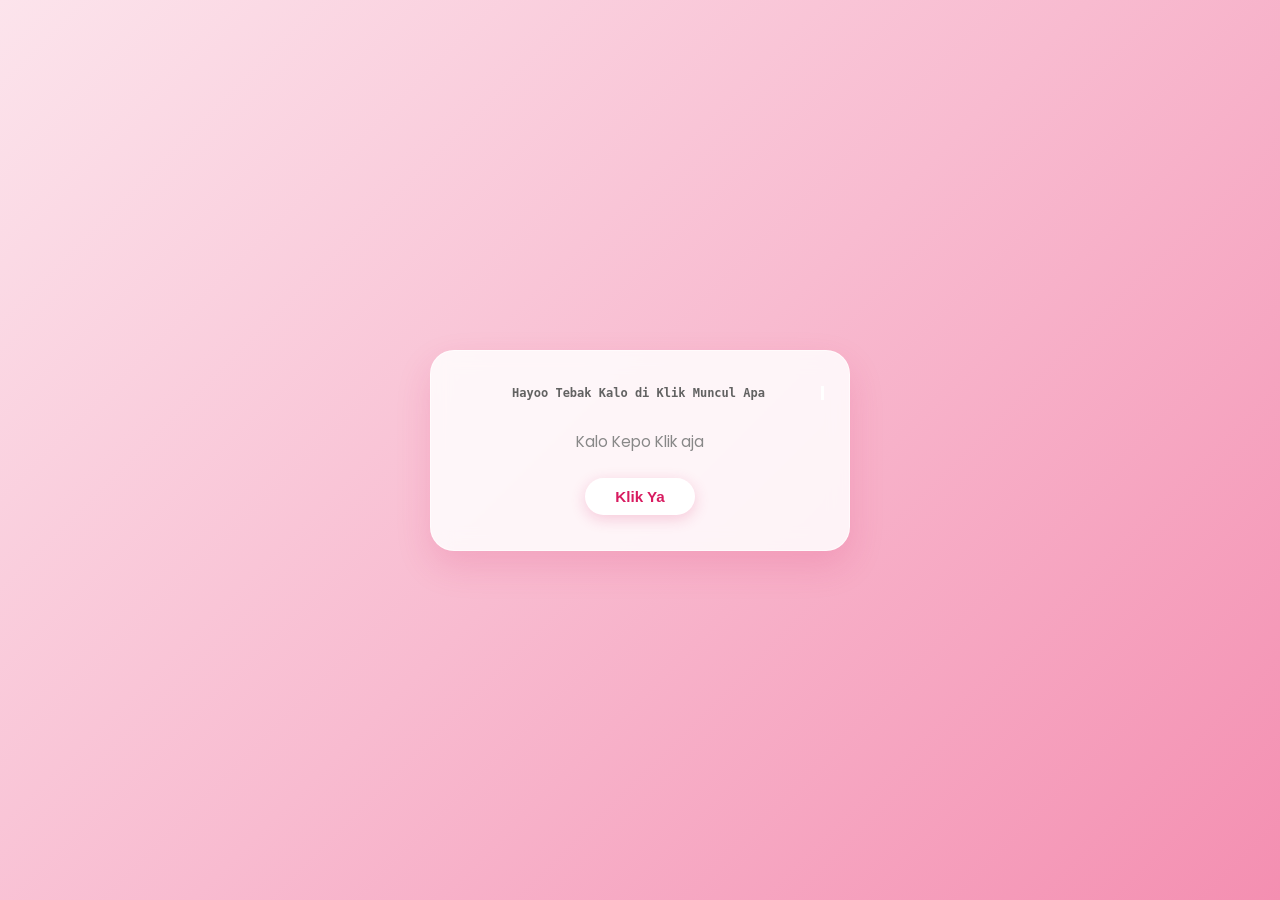
<file: index.html>
<!DOCTYPE html>
<html lang="id">
<head>
    <meta charset="UTF-8">
    <meta name="viewport" content="width=device-width, initial-scale=1.0">
    <title>Happy Girlfriends Day!</title>
    

    <link rel="preconnect" href="https://fonts.googleapis.com">
    <link rel="preconnect" href="https://fonts.gstatic.com" crossorigin>
    <link href="https://fonts.googleapis.com/css2?family=Playfair+Display:ital,wght@0,600;1,400&family=Poppins:wght@400;600&family=Sacramento&display=swap" rel="stylesheet">
    <link rel="stylesheet" text="text/css" href="style.css">
</head>
<body>


    <div class="card-box" id="cardBox">
        <div class="cover-content" id="coverView">
            <h1 class="title">Hayoo Tebak Kalo di Klik Muncul Apa</h1>
            <p class="cover-subtitle">Kalo  Kepo Klik aja</p>
            <a href="index2.html">
                <button class="btn-klik" onclick="">Klik Ya</button>
            </a>
        </div>
    </div>

    <script src="script.js"></script>
</body>
</html>
</file>
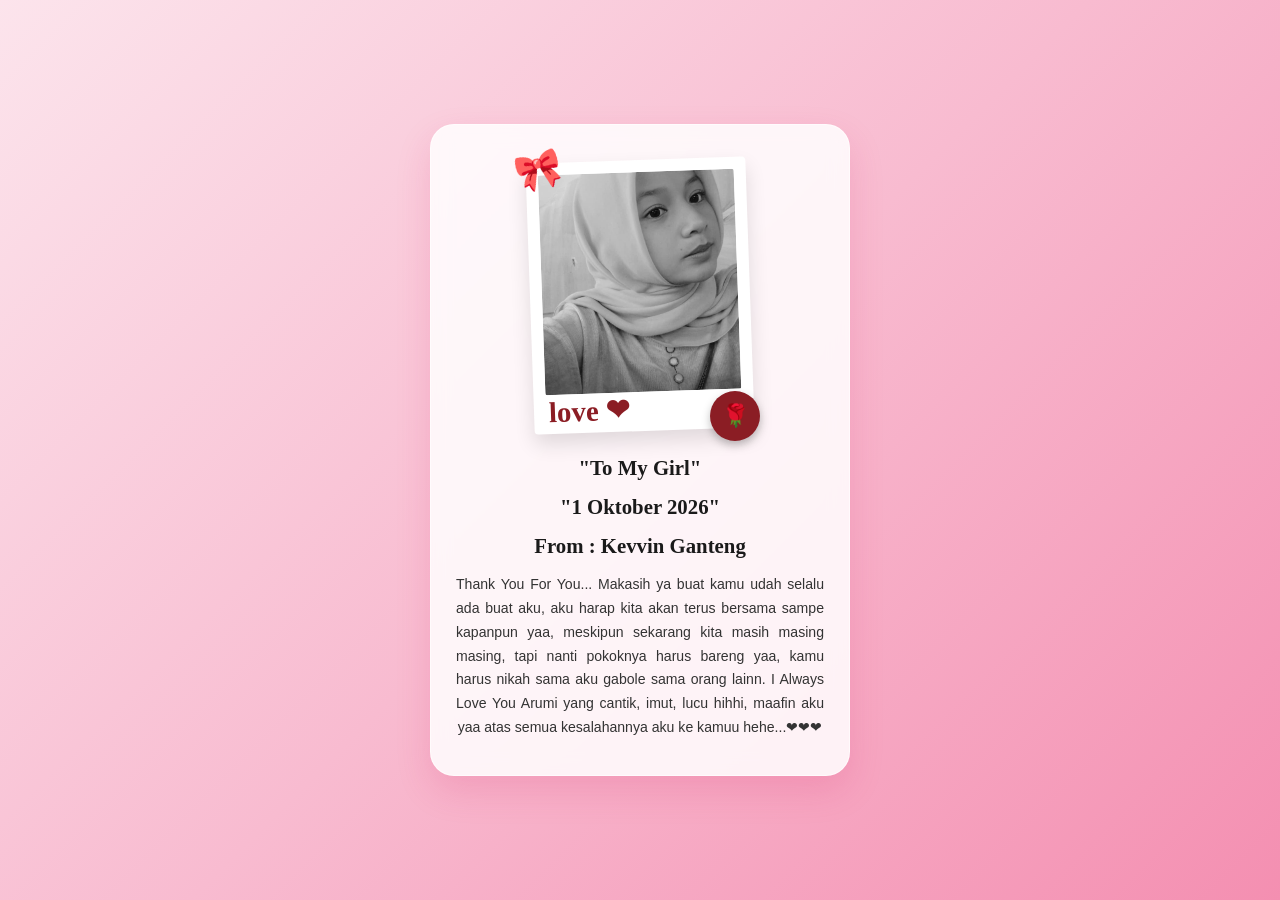
<file: index2.html>
<!DOCTYPE html>
<html lang="en">
<head>
    <meta charset="UTF-8">
    <meta name="viewport" content="width=device-width, initial-scale=1.0">
    <title>Document</title>
</head>
    <link rel="stylesheet" text="text/css" href="style.css">
<body>

    <div class="card-box" id="cardBox">
        <div class="letter-content" id="letterView">
            
            <div class="polaroid-wrapper">
                <div class="ribbon">🎀</div>
                <div class="polaroid">
                    <img src="arumicantik.jpeg" alt="Foto" class="polaroid-img">
                    <div class="polaroid-caption">love ❤</div>
                </div>
                <div class="wax-seal">🌹</div>
            </div>

            <h2 class="letter-title">"To My Girl"</h2>
            <h2 class="letter-title">"1 Oktober  2026"</h2>
            <h4 class="letter-title">From : Kevvin Ganteng</h4>
            <p class="letter-text">
                Thank You For You... Makasih ya  buat kamu udah selalu ada buat  aku, aku harap  kita akan terus bersama sampe kapanpun yaa, meskipun sekarang kita masih masing masing, tapi nanti pokoknya harus bareng yaa, kamu harus nikah sama aku gabole sama orang lainn. I Always Love You Arumi yang cantik, imut, lucu hihhi, maafin aku yaa  atas semua kesalahannya aku  ke kamuu hehe...❤❤❤
            </p>
        </div>
    </div>
    <script src="script.js"></script>
</body>
</html>
</file>
<file: style.css>
/* ===================================================
        1. MENGATUR POSISI SUPAYA KOTAK PAS DI TENGAH LAYAR
           =================================================== */
        * {
            box-sizing: border-box;
            margin: 0;
            padding: 0;
        }

        body {
            background: linear-gradient(135deg, #fce4ec 0%, #f8bbd0 50%, #f48fb1 100%);
            font-family: 'Poppins', sans-serif;
            color: #4a4a4a;
            
            /* Trik agar elemen berada tepat di tengah layar */
            min-height: 100vh;
            display: flex;
            justify-content: center; /* Mengetengahkan secara horizontal */
            align-items: center;     /* Mengetengahkan secara vertikal */
            padding: 20px;
            overflow-x: hidden;      /* Mencegah scrollbar mendatar */
            position: relative;
        }

        /* ===================================================
        2. ANIMASI BUNGA JATUH DARI ATAS KE BAWAH
           =================================================== */
        .falling-flower {
            position: fixed;
            top: -30px;
            font-size: 20px;
            user-select: none;
            pointer-events: none; /* Supaya bunga tidak menghalangi klik mouse */
            z-index: 100;
            animation: flowerFall linear forwards;
        }

        @keyframes flowerFall {
            0% {
                top: -30px;
                opacity: 1;
                transform: translateX(0) rotate(0deg);
            }
            100% {
                top: 105vh; /* Jatuh melewati batas bawah layar */
                opacity: 0.2;
                transform: translateX(100px) rotate(360deg);
            }
        }

        /* ===================================================
        3. CONTAINER KARTU (BOX YANG MENYESUAIKAN UKURAN)
           =================================================== */
        .card-box {
            background: rgba(255, 255, 255, 0.85);
            backdrop-filter: blur(10px);
            
            /* Ukuran box otomatis mengecil dan fleksibel */
            width: 90%;
            max-width: 420px;
            display: block;
            border-radius: 24px;
            padding: 35px 25px;
            box-shadow: 0 15px 35px rgba(216, 27, 96, 0.15);
            text-align: center;
            border: 1px solid rgba(255, 255, 255, 0.6);
            transition: all 0.5s ease-in-out;
            position: relative;
            z-index: 10;
        }

        /* TAMPILAN 1: COVER AWAL */
        .cover-content {
            display: flex;
            flex-direction: column;
            align-items: center;
            justify-content: center;
            gap: 15px;
        }

        .title {
            color: #626262;
            margin-bottom: 15px;
            font-size: 1.8rem;
            font-family: monospace;
            font-size: 12px;
            white-space: nowrap;
            overflow: hidden;
            border-right: 3px solid white;
            width: 0;

            animation: typing 3.5s steps(13) forwards, blink 0.75s infinite;
        }

        @keyframes typing{
            from{width: 0;}
            to{width: 100%;}
        }

        @keyframes blink{
            from, to{border-color: transparent;}
            50% {border-color: white;}
        }

        .cover-subtitle {
            font-size: 0.95rem;
            color: #888888;
            margin-bottom: 10px;
        }

        .btn-klik {
            background-color: #ffffff;
            color: #d81b60;
            border: none;
            padding: 10px 30px;
            font-size: 0.95rem;
            font-weight: 600;
            border-radius: 20px;
            cursor: pointer;
            box-shadow: 0 4px 15px rgba(216, 27, 96, 0.2);
            transition: transform 0.2s, background-color 0.2s, color 0.2s;
        }

        .btn-klik:hover {
            transform: scale(1.08);
            background-color: #d81b60;
            color: #ffffff;
        }

        

        /* FRAME POLAROID */
        .polaroid-wrapper {
            position: relative;
            width: 220px;
            margin: 0 auto 25px auto;
        }

        .polaroid {
            background: #ffffff;
            padding: 12px 12px 35px 12px;
            border-radius: 4px;
            box-shadow: 0 10px 20px rgba(0, 0, 0, 0.12);
            position: relative;
            transform: rotate(-2deg);
            transition: transform 0.3s;
        }

        .polaroid:hover {
            transform: rotate(0deg) scale(1.03);
        }

        .polaroid-img {
            width: 100%;
            height: 220px;
            object-fit: cover;
            filter: grayscale(100%);
            border-radius: 2px;
        }

        .polaroid-caption {
            position: absolute;
            bottom: 5px;
            left: 15px;
            font-family: 'Sacramento', cursive;
            font-size: 1.8rem;
            color: #8b1d24;
            font-weight: bold;
        }

        /* Hiasan Pita & Stempel Wax Seal */
        .ribbon {
            position: absolute;
            top: -12px;
            left: -15px;
            font-size: 38px;
            z-index: 5;
            transform: rotate(-15deg);
        }

        .wax-seal {
            position: absolute;
            bottom: -10px;
            right: -10px;
            width: 50px;
            height: 50px;
            background-color: #8b1d24;
            border-radius: 50%;
            display: flex;
            justify-content: center;
            align-items: center;
            box-shadow: 0 4px 8px rgba(0, 0, 0, 0.25);
            font-size: 22px;
            z-index: 5;
        }

        /* TEKS PESAN */
        .letter-title {
            font-family: 'Playfair Display', serif;
            font-size: 1.3rem;
            color: #1a1a1a;
            margin-bottom: 15px;
        }

        .letter-text {
            font-size: 0.88rem;
            line-height: 1.7;
            color: #333333;
            text-align: justify;
            text-align-last: center;
        }
</file>
